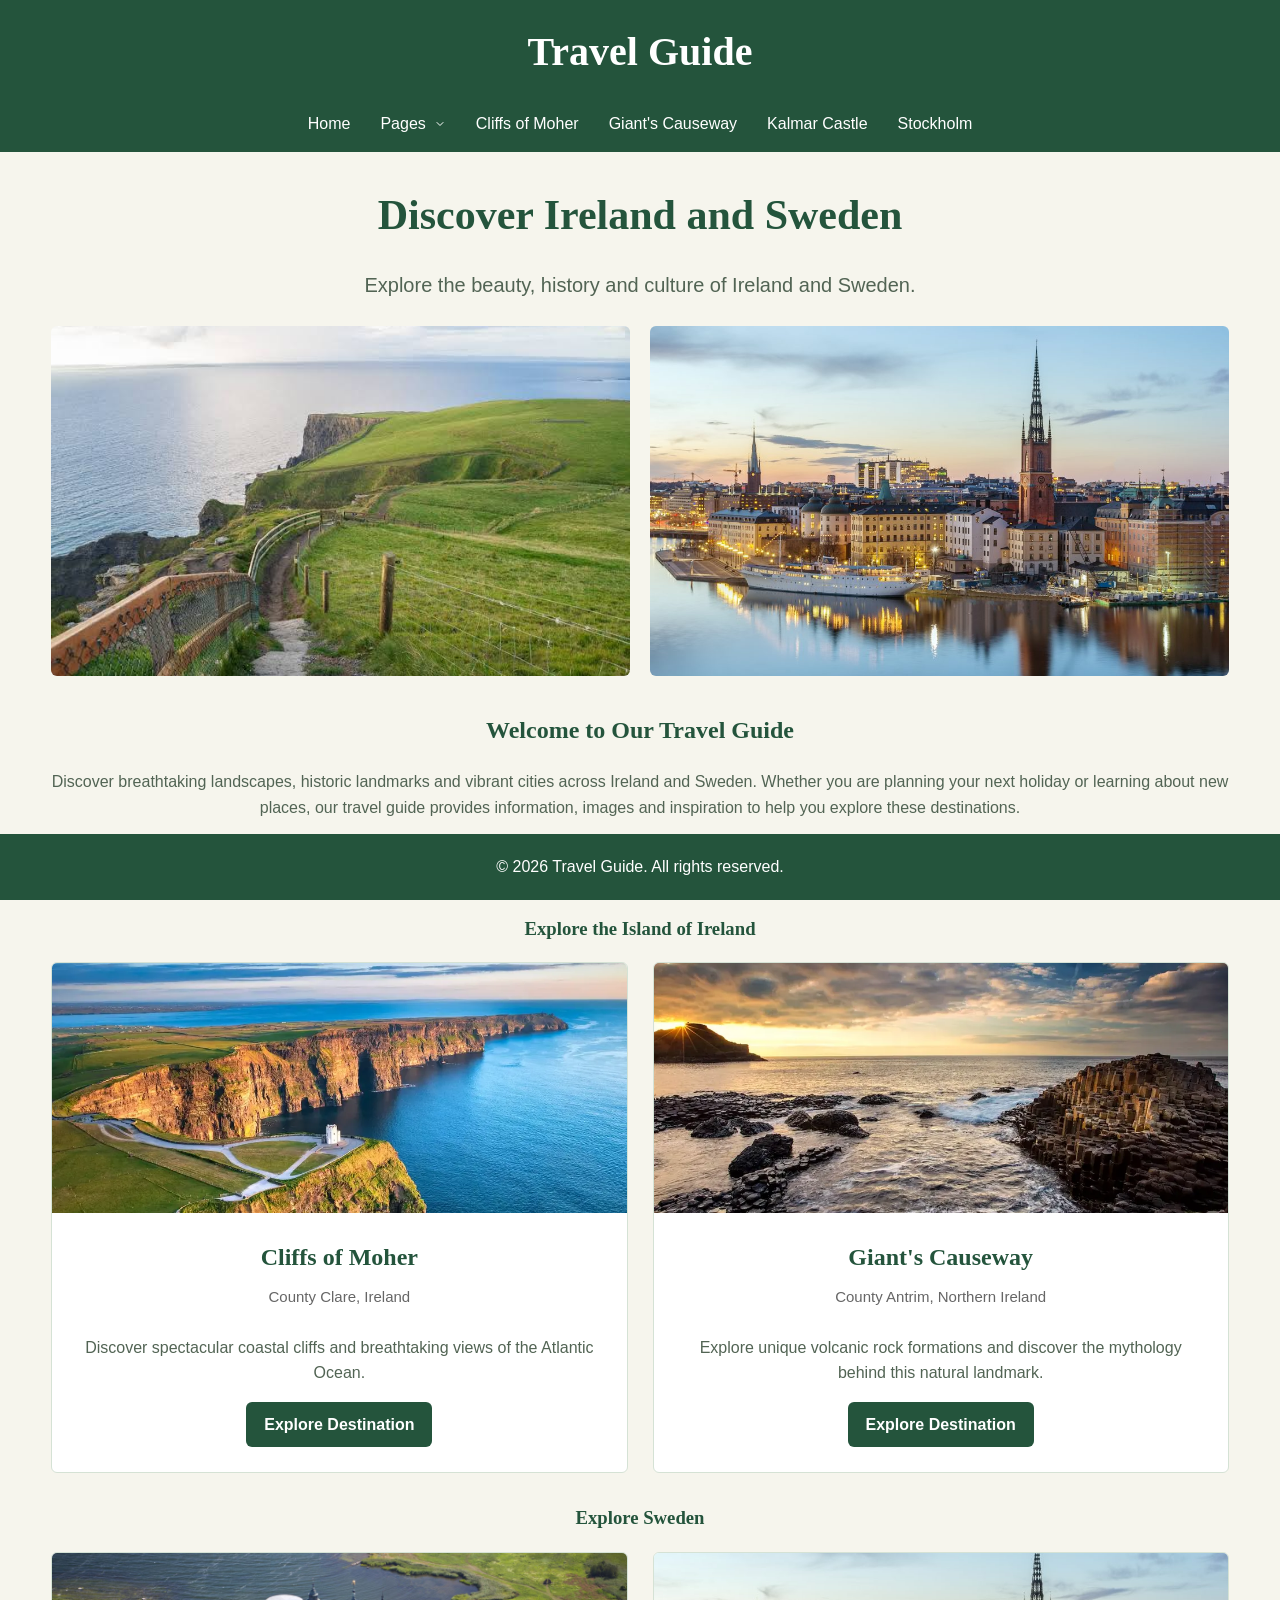
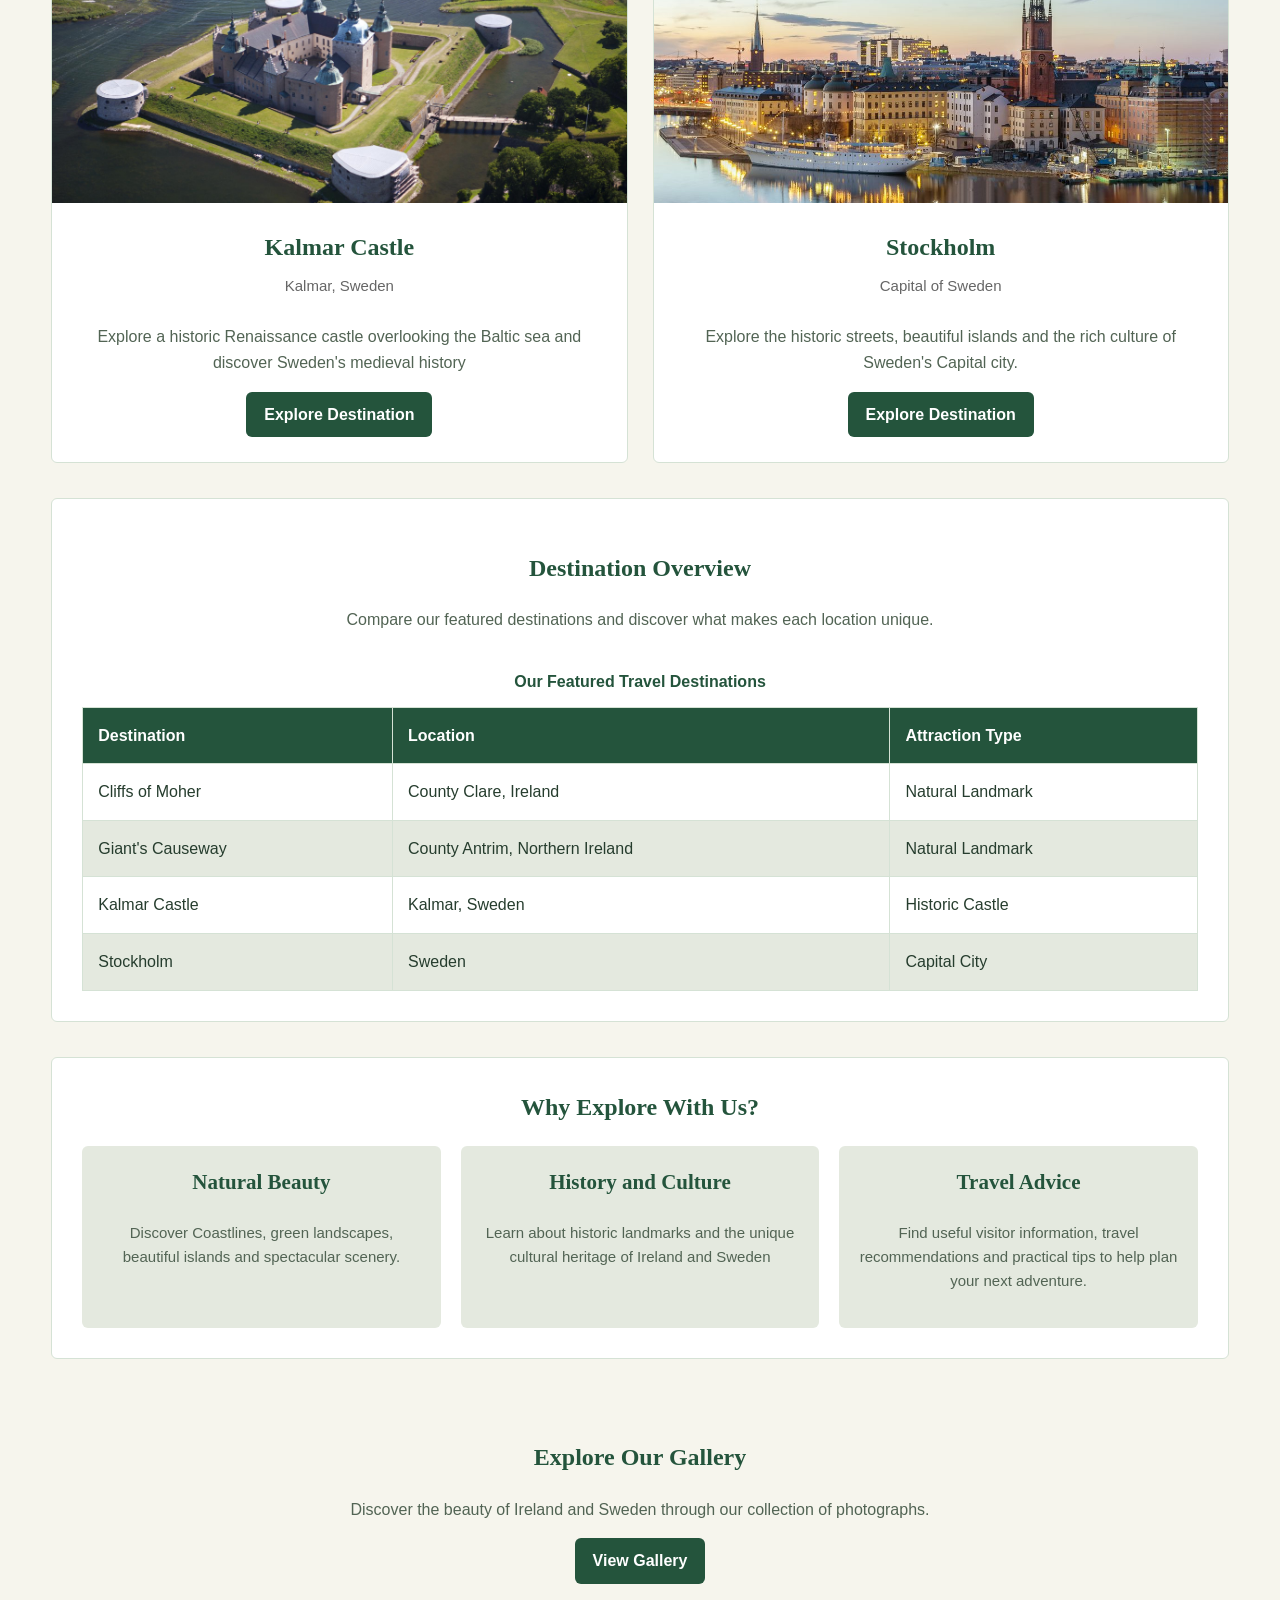
<file: index.html>
<!DOCTYPE html>
<html lang="en">

<head>
    <meta charset="UTF-8">
    <meta name="viewport" content="width=device-width, initial-scale=1.0">
    <title>Home | Travel Guide</title>
    <link rel="stylesheet" href="css/style.css">
    <script src="main.js"></script>
    <link rel="icon" type="image/webp" href="images/cliffsOfMoher.webp">
</head>

<body>
    <div id="header"></div>
    <script>loadHeader();</script>

    <main class="home-page">

        <!-- Heading and image -->
         <section class="home-hero">
            <h1>Discover Ireland and Sweden</h1>
            <p>
                Explore the beauty, history and culture 
                of Ireland and Sweden.
            </p>
            <div class="hero-images">
                <img
                    src="images/ireland.jpeg"
                    alt="Scenic Irish Landscape"
                >
                <img
                    src="images/stockholm.jpeg"
                    alt="Beautiful cityscape of Stockholm in Sweden"
                >
            </div>
         </section>

         <!-- Welcome Section -->
          <section class="home-welcome">
            <h2>Welcome to Our Travel Guide</h2>
            <p>
                Discover breathtaking landscapes, historic landmarks
                and vibrant cities across Ireland and Sweden.
                Whether you are planning your next holiday or
                learning about new places, our travel guide
                provides information, images and inspiration
                to help you explore these destinations.
            </p>
          </section>

          <!-- Featured destinations -->
           <section class="home-destinations">
            <h2>Explore Our Destinations</h2>

            <!-- Irish Destinations -->
             <h3 class="country-heading">Explore the Island of Ireland</h3>
             <div class="destination-grid">
                <!-- Destination 1 -->
                 
                <article class="destination-card">
                <img
                src="images/cliffsOfMoher.webp"
                alt="Cliffs of Moher"
                >
                <div class="destination-card-content">
                    <h3>Cliffs of Moher</h3>
                    <p class="destination-location">
                         County Clare, Ireland
                    </p>
                    <p>
                        Discover spectacular coastal cliffs
                        and breathtaking views of the 
                        Atlantic Ocean.                        
                    </p>
                    <a href="destination1.html" class="home-button">
                        Explore Destination
                    </a>
                </div>
            </article>

            <!-- Destination 2 -->
             <article class="destination-card">
                <img
                src="images/giantsCauseway.webp"
                alt="Giants Causeway"
                >
                <div class="destination-card-content">
                    <h3>Giant's Causeway</h3>
                    <p class="destination-location">
                        County Antrim, Northern Ireland
                    </p>
                    <p>
                        Explore unique volcanic rock formations
                        and discover the mythology behind this
                        natural landmark.                        
                    </p>
                    <a href="destination2.html" class="home-button">
                        Explore Destination
                    </a>
                </div>
            </article>
        </div>
        
            <!-- Swedish destinations -->
             <h3 class="country-heading">Explore Sweden</h3>
             <div class="destination-grid">
                <!-- Destination 3 -->
                 <article class="destination-card">
                    <img
                    src="images/kalmar.jpg"
                    alt="Kalmar Castle in Sweden"
                    >
                    <div class="destination-card-content">
                        <h3>Kalmar Castle</h3>
                        <p class="destination-location">
                            Kalmar, Sweden
                        </p>
                        <p>
                            Explore a historic Renaissance castle overlooking
                            the Baltic sea and discover Sweden's medieval history
                        </p>
                        <a href="destination3.html" class="home-button">
                            Explore Destination
                        </a>
                    </div>
                 </article>

                 <!-- Destination 4 -->
                  <article class="destination-card">
                    <img
                        src="images/stockholm.jpeg"
                        alt="Stockholm's Historic Buildings and waterfront"
                    >
                    <div class="destination-card-content">
                        <h3>Stockholm</h3>
                        <p class="destination-location">
                            Capital of Sweden
                        </p>
                        <p>
                            Explore the historic streets, beautiful
                            islands and the rich culture of Sweden's
                            Capital city.
                        </p>
                        <a href="destination4.html" class="home-button">
                            Explore Destination
                        </a>
                    </div>
                  </article>
             </div>
           </section>

           <!-- Destination Comparison Table -->
            <section class="home-comparison">
            <h2>Destination Overview</h2>
            <p>
                Compare our featured destinations and discover
                what makes each location unique.
            </p>
            <div class="table-container">
                <table class="destination-table">
                    <caption>Our Featured Travel Destinations</caption>
                    <thead>
                        <tr>
                            <th scope="col">Destination</th>
                            <th scope="col">Location</th>
                            <th scope="col">Attraction Type</th>
                        </tr>
                    </thead>
                    <tbody>
                        <tr>
                            <td>Cliffs of Moher</td>
                            <td>County Clare, Ireland</td>
                            <td>Natural Landmark</td>
                        </tr>
                        <tr>
                            <td>Giant's Causeway</td>
                            <td>County Antrim, Northern Ireland</td>
                            <td>Natural Landmark</td>
                        </tr>
                        <tr>
                            <td>Kalmar Castle</td>
                            <td>Kalmar, Sweden</td>
                            <td>Historic Castle</td>
                        </tr>
                        <tr>
                            <td>Stockholm</td>
                            <td>Sweden</td>
                            <td>Capital City</td>
                        </tr>
                    </tbody>
                </table>
            </div>
        </section>

           <!-- Why explore with us -->
            <section class="home-why">
                <h2>Why Explore With Us?</h2>
                <div class="home-features">
                    <article class="home-feature">
                        <h3>Natural Beauty</h3>
                        <p>
                            Discover Coastlines, green landscapes,
                            beautiful islands and spectacular scenery.
                        </p>
                    </article>
                    <article class="home-feature">
                        <h3>History and Culture</h3>
                        <p>
                            Learn about historic landmarks and 
                            the unique cultural heritage of
                            Ireland and Sweden
                        </p>
                    </article>
                    <article class="home-feature">
                        <h3>Travel Advice</h3>
                        <p>
                            Find useful visitor information,
                            travel recommendations and practical
                            tips to help plan your next adventure.
                        </p>
                    </article>
                </div>
            </section>

            <!-- Gallery section -->
             <section class="home-gallery">
                <h2>Explore Our Gallery</h2>
                <p>
                    Discover the beauty of Ireland and Sweden
                    through our collection of photographs.
                </p>
                <a href="gallery.html" class="home-button">
                    View Gallery
                </a>
             </section>
    </main>
    

    <div id="footer"></div>
    <script>loadFooter();</script>
</body>
</html>
</file>
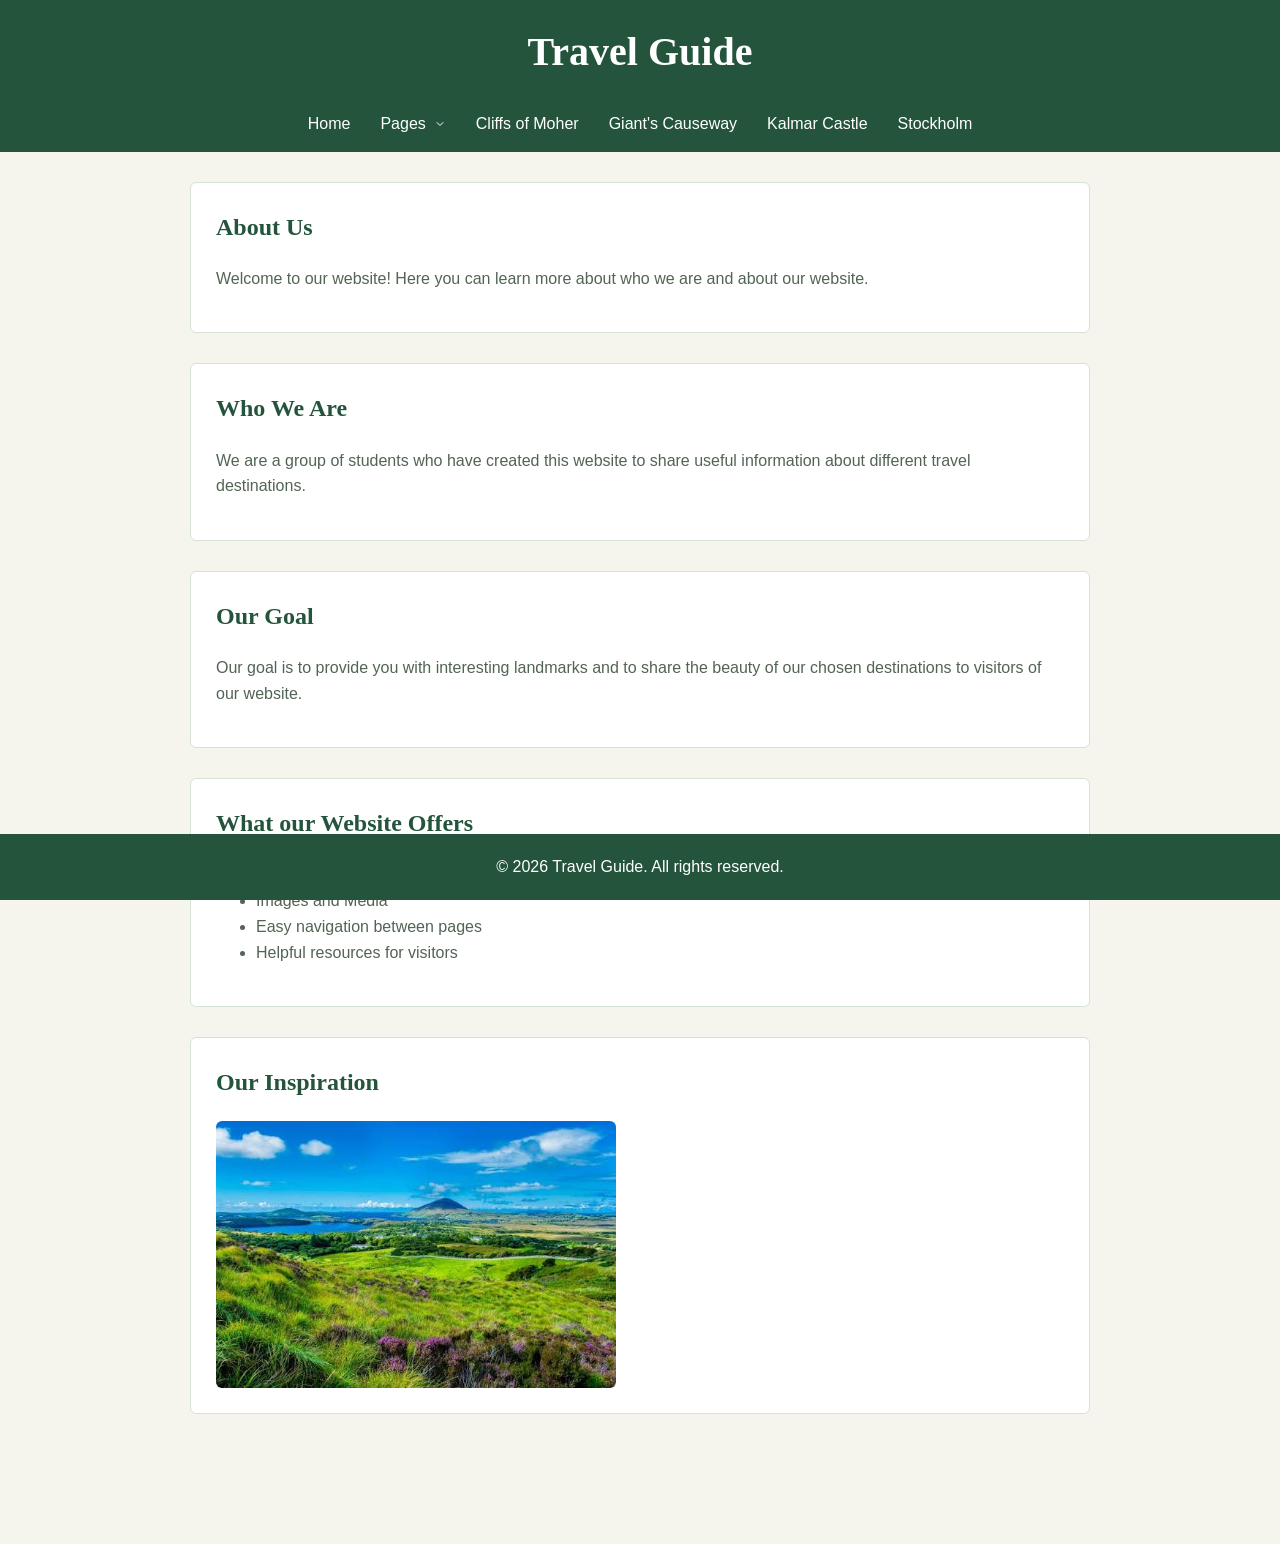
<file: about.html>
<!DOCTYPE html>
<html lang="en">

<head>
    <meta charset="UTF-8">
    <meta name="viewport" content="width=device-width, initial-scale=1.0">
    <title>About us</title>
    <link rel="stylesheet" href="css/style.css">
    <script src="main.js"></script>
</head>
<body>
    <div id="header"></div>
    <script>loadHeader();</script>

    <!-- Main Content -->
    <main>
        <!-- About us -->
        <section class="about-section">
            <h2>About Us</h2>

            <p>
                Welcome to our website! Here you can learn
                more about who we are and about our website.
            </p>
        </section>

        <!-- Who We Are -->
        <section class="about-section">
            <h2>Who We Are</h2>

            <p>
                We are a group of students who have created
                this website to share useful information 
                about different travel destinations.
            </p>
        </section>

        <!-- Our Goal -->
        <section class="about-section">
        <h2>Our Goal</h2>

            <p>
                Our goal is to provide you with interesting landmarks
                and to share the beauty of our chosen destinations to
                visitors of our website.
            </p>
        </section>
        <!-- Website Features -->
        <section class="about-section">
            <h2>What our Website Offers</h2>

            <ul>
                <li>Useful information about Irish and Swedish landmarks</li>
                <li>Images and Media</li>
                <li>Easy navigation between pages</li>
                <li>Helpful resources for visitors</li>
            </ul>
        </section>
        <!-- About Page Image -->
        <section class="about-section">
            <h2>Our Inspiration</h2>

            <img src="images/about.jpg"
                alt="Irish landscape"
                width="400">
        </section>
    </main>
    <div id="footer"></div>
    <script>loadFooter();</script>
</body>
</html>
</file>
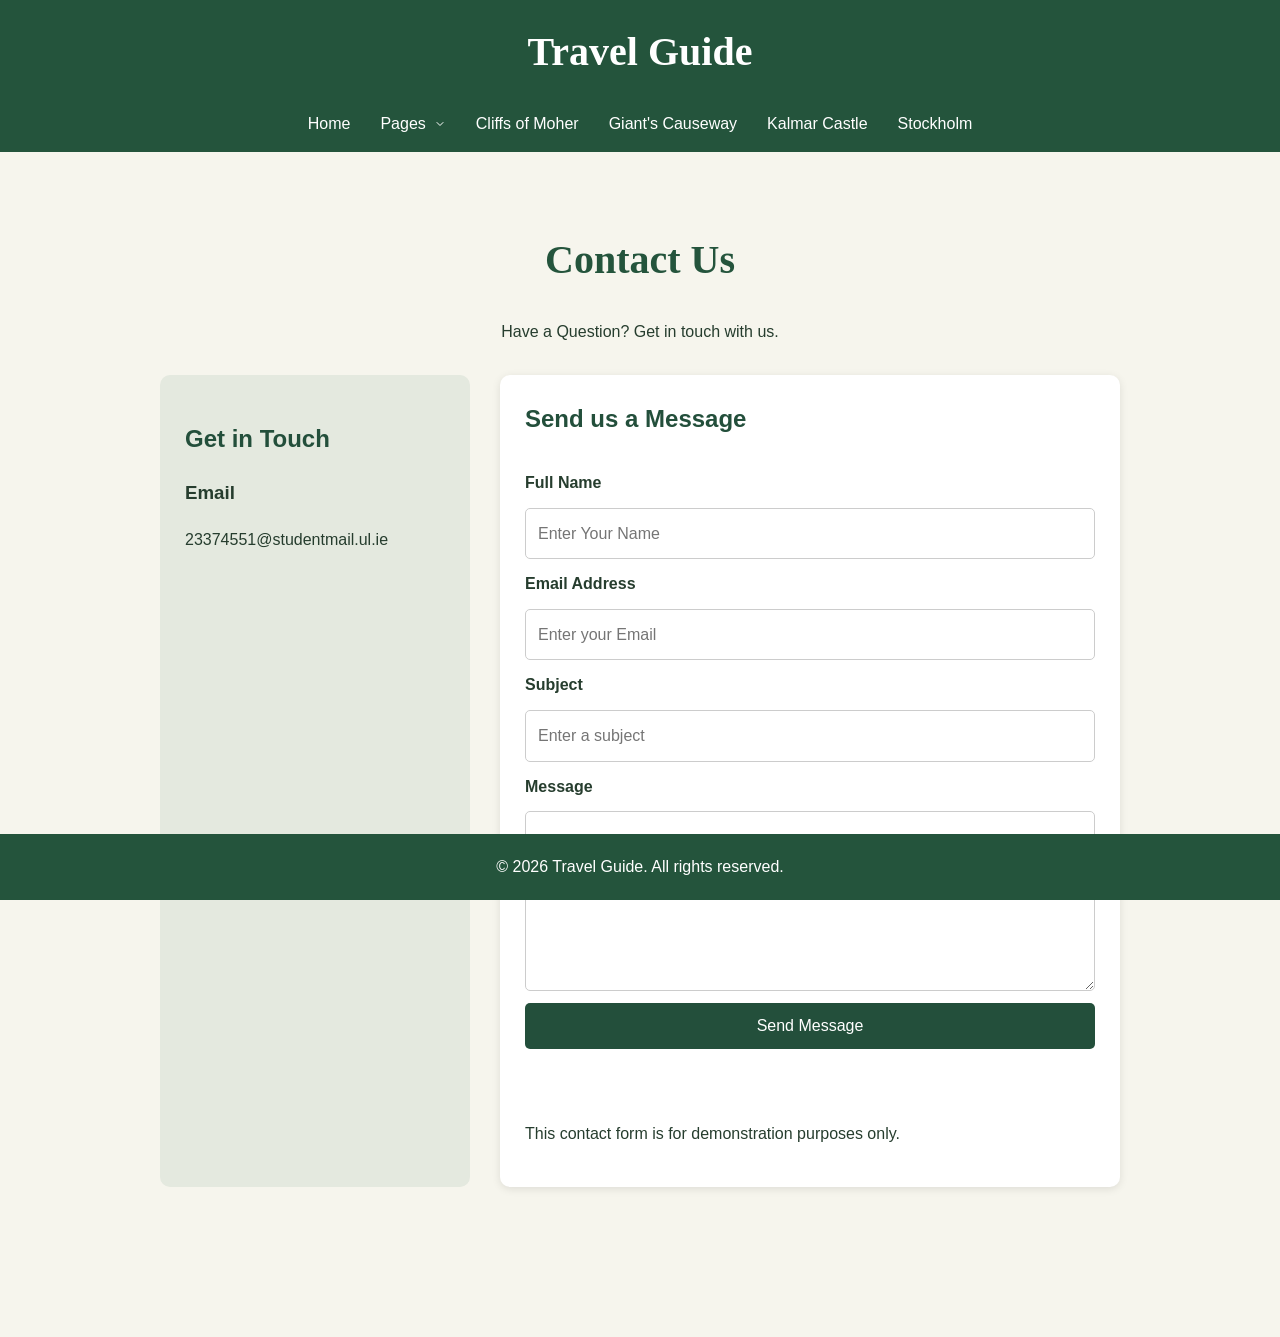
<file: contact.html>
<!DOCTYPE html>
<html lang="en">

<head>
    <meta charset="UTF-8">
    <meta name="viewport" content="width=device-width, initial-scale=1.0">
    <title>Contact</title>
    <link rel="stylesheet" href="css/style.css">
    <script src="main.js"></script>
    <script src="contact.js" defer></script>
</head>

<body>
    <div id="header"></div>
    <script>loadHeader();</script>

    <main class="contact-page">

        <h1>Contact Us</h1>
        <p>Have a Question? Get in touch with us.</p>

        <div class="contact-container">
            <section class="contact-info">
                <h2>Get in Touch</h2>

                <h3>Email</h3>
                <p>23374551@studentmail.ul.ie</p>
            </section>

            <form class="contact-form" id="contact-form">
                <h2>Send us a Message</h2>

                <label for="name">Full Name</label>
                <input type="text" id="name" name="name"
                       placeholder="Enter Your Name" required>

                <label for="email">Email Address</label>
                <input type="email" id="email" name="email"
                       placeholder="Enter your Email" required>
                
                <label for="subject">Subject</label>
                <input type="text" id="subject" name="subject"
                       placeholder="Enter a subject" required>
                
                <label for="message">Message</label>
                <textarea id="message" name="message"
                          rows="6"
                          placeholder="Enter your Message" required>
                </textarea>

                <button type="submit">Send Message</button>
                <p id="form-message" role="status"></p>
                <p>
                    This contact form is for demonstration purposes only.
                </p>
            </form>
        </div>
    </main>
    
    <div id="footer"></div>
    <script>loadFooter();</script>
</body>
</html>
</file>
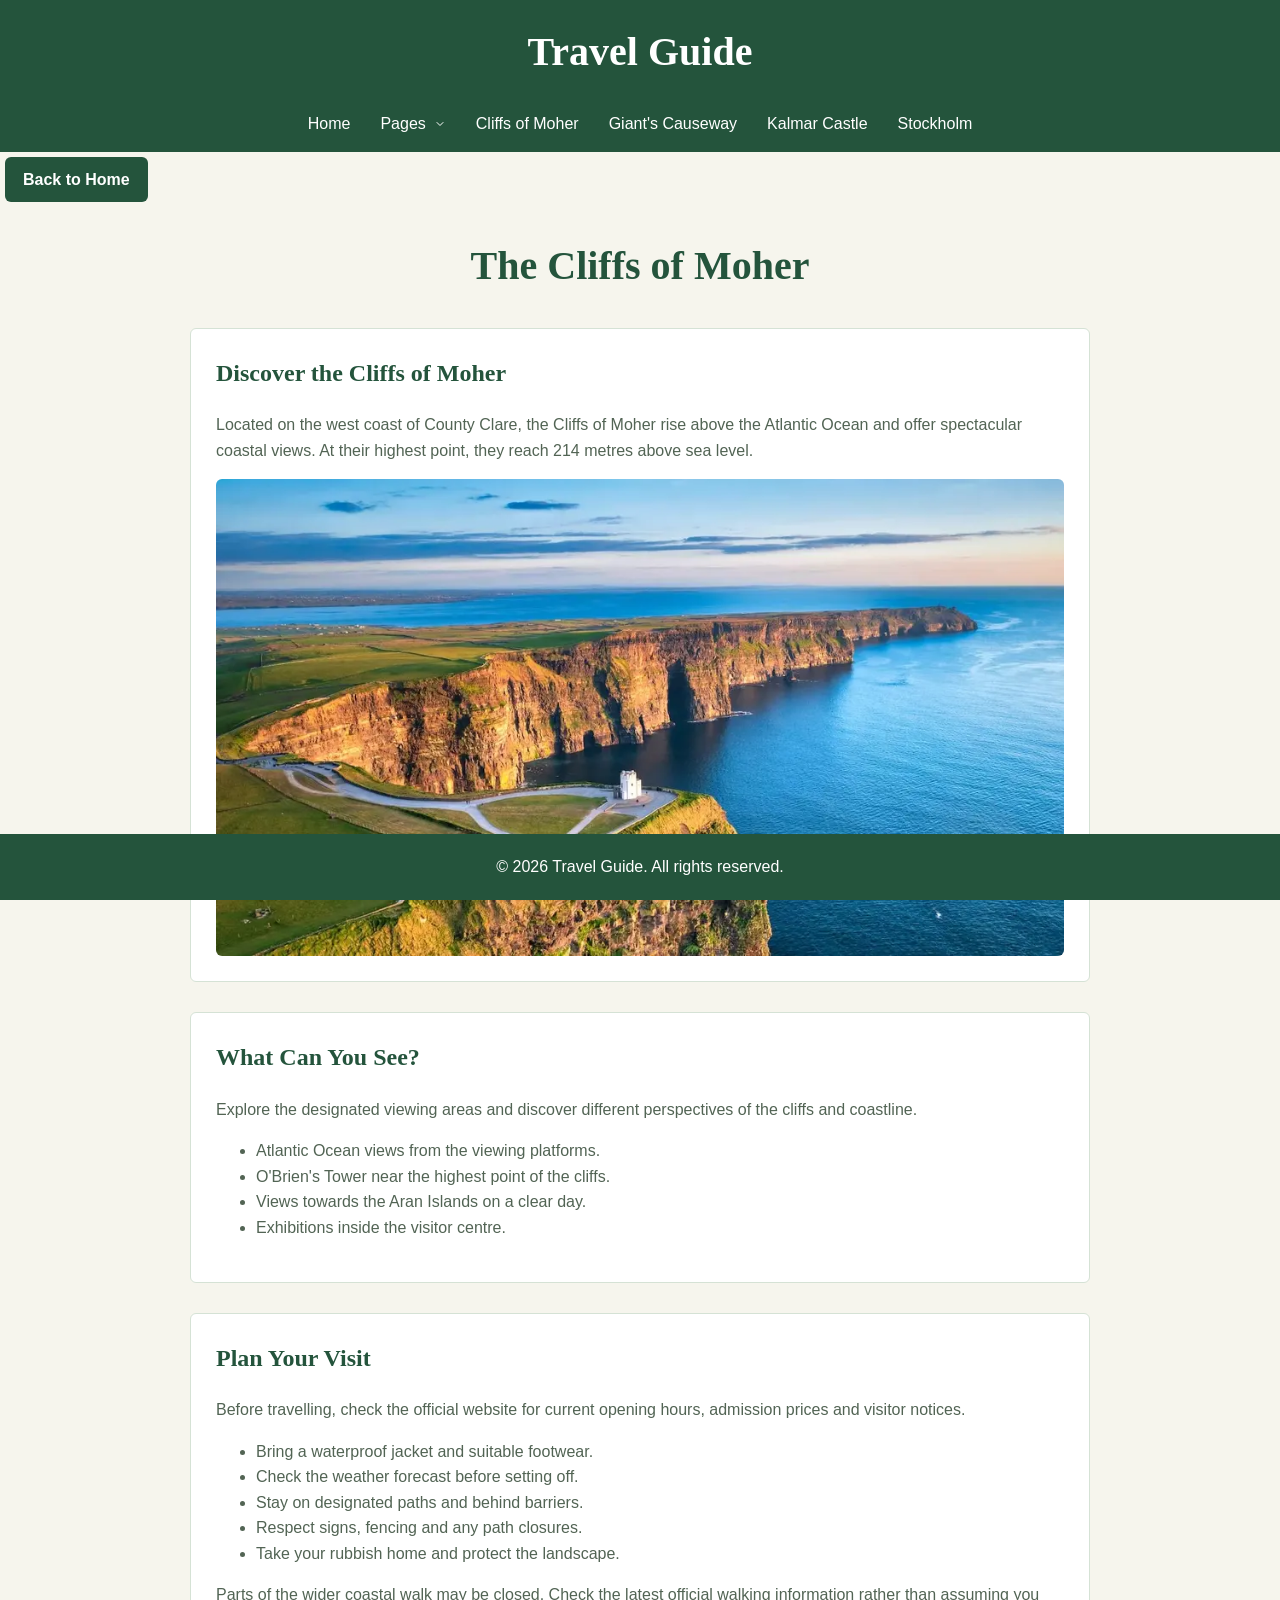
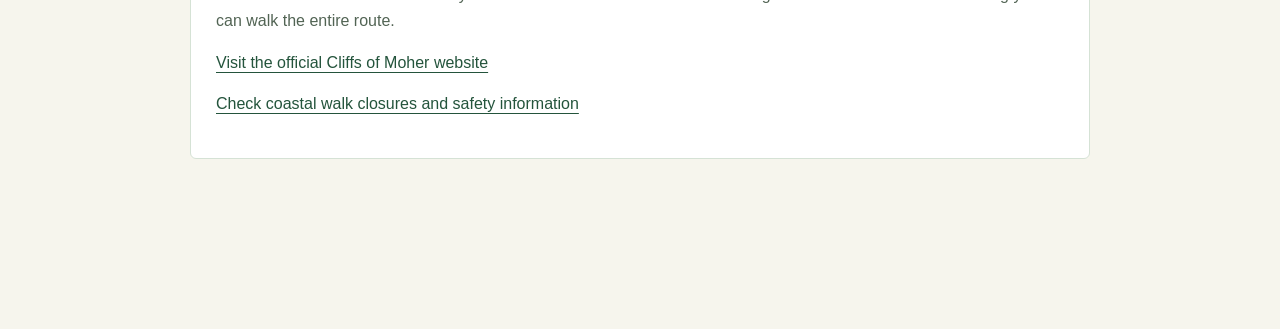
<file: destination1.html>
<!DOCTYPE html>
<html lang="en">

<head>
    <meta charset="UTF-8">
    <meta name="viewport" content="width=device-width, initial-scale=1.0">
    <title>The Cliffs of Moher</title>
    <link rel="stylesheet" href="css/style.css">
    <script src="main.js"></script>
</head>

<body>
    <div id="header"></div>
    <script>loadHeader();</script>

    <!-- Return to the homepage -->
            <a href="index.html" class="back-button">
                Back to Home</a>

    <h1>The Cliffs of Moher</h1>

    <main class="destination-page">
        <!-- Introduction -->
        <section class="about-section">
            <h2>Discover the Cliffs of Moher</h2>

            <p>
                Located on the west coast of County Clare, the Cliffs
                of Moher rise above the Atlantic Ocean and offer
                spectacular coastal views. At their highest point,
                they reach 214 metres above sea level.
            </p>

            <img
                src="images/cliffsOfMoher.webp"
                alt="Green-topped cliffs rising above the Atlantic Ocean at the Cliffs of Moher"
            >
        </section>

        <!-- Things to see -->
        <section class="about-section">
            <h2>What Can You See?</h2>

            <p>
                Explore the designated viewing areas and discover
                different perspectives of the cliffs and coastline.
            </p>

            <ul>
                <li>
                    Atlantic Ocean views from the viewing platforms.
                </li>
                <li>
                    O'Brien's Tower near the highest point of the cliffs.
                </li>
                <li>
                    Views towards the Aran Islands on a clear day.
                </li>
                <li>
                    Exhibitions inside the visitor centre.
                </li>
            </ul>
        </section>

        <!-- Useful information -->
        <section class="about-section">
            <h2>Plan Your Visit</h2>

            <p>
                Before travelling, check the official website for
                current opening hours, admission prices and visitor notices.
            </p>

            <ul>
                <li>Bring a waterproof jacket and suitable footwear.</li>
                <li>Check the weather forecast before setting off.</li>
                <li>Stay on designated paths and behind barriers.</li>
                <li>Respect signs, fencing and any path closures.</li>
                <li>Take your rubbish home and protect the landscape.</li>
            </ul>

            <p>
                Parts of the wider coastal walk may be closed.
                Check the latest official walking information rather
                than assuming you can walk the entire route.
            </p>

            <p>
                <a href="https://www.cliffsofmoher.ie/">
                    Visit the official Cliffs of Moher website
                </a>
            </p>

            <p>
                <a href="https://www.cliffsofmoher.ie/en/your-visit/beyond-the-cliffs-places-to-see/cliffs-of-moher-coastal-walk/">
                    Check coastal walk closures and safety information
                </a>
            </p>
        </section>

        
    </main>

    <div id="footer"></div>
    <script>loadFooter();</script>
</body>
</html>
</file>
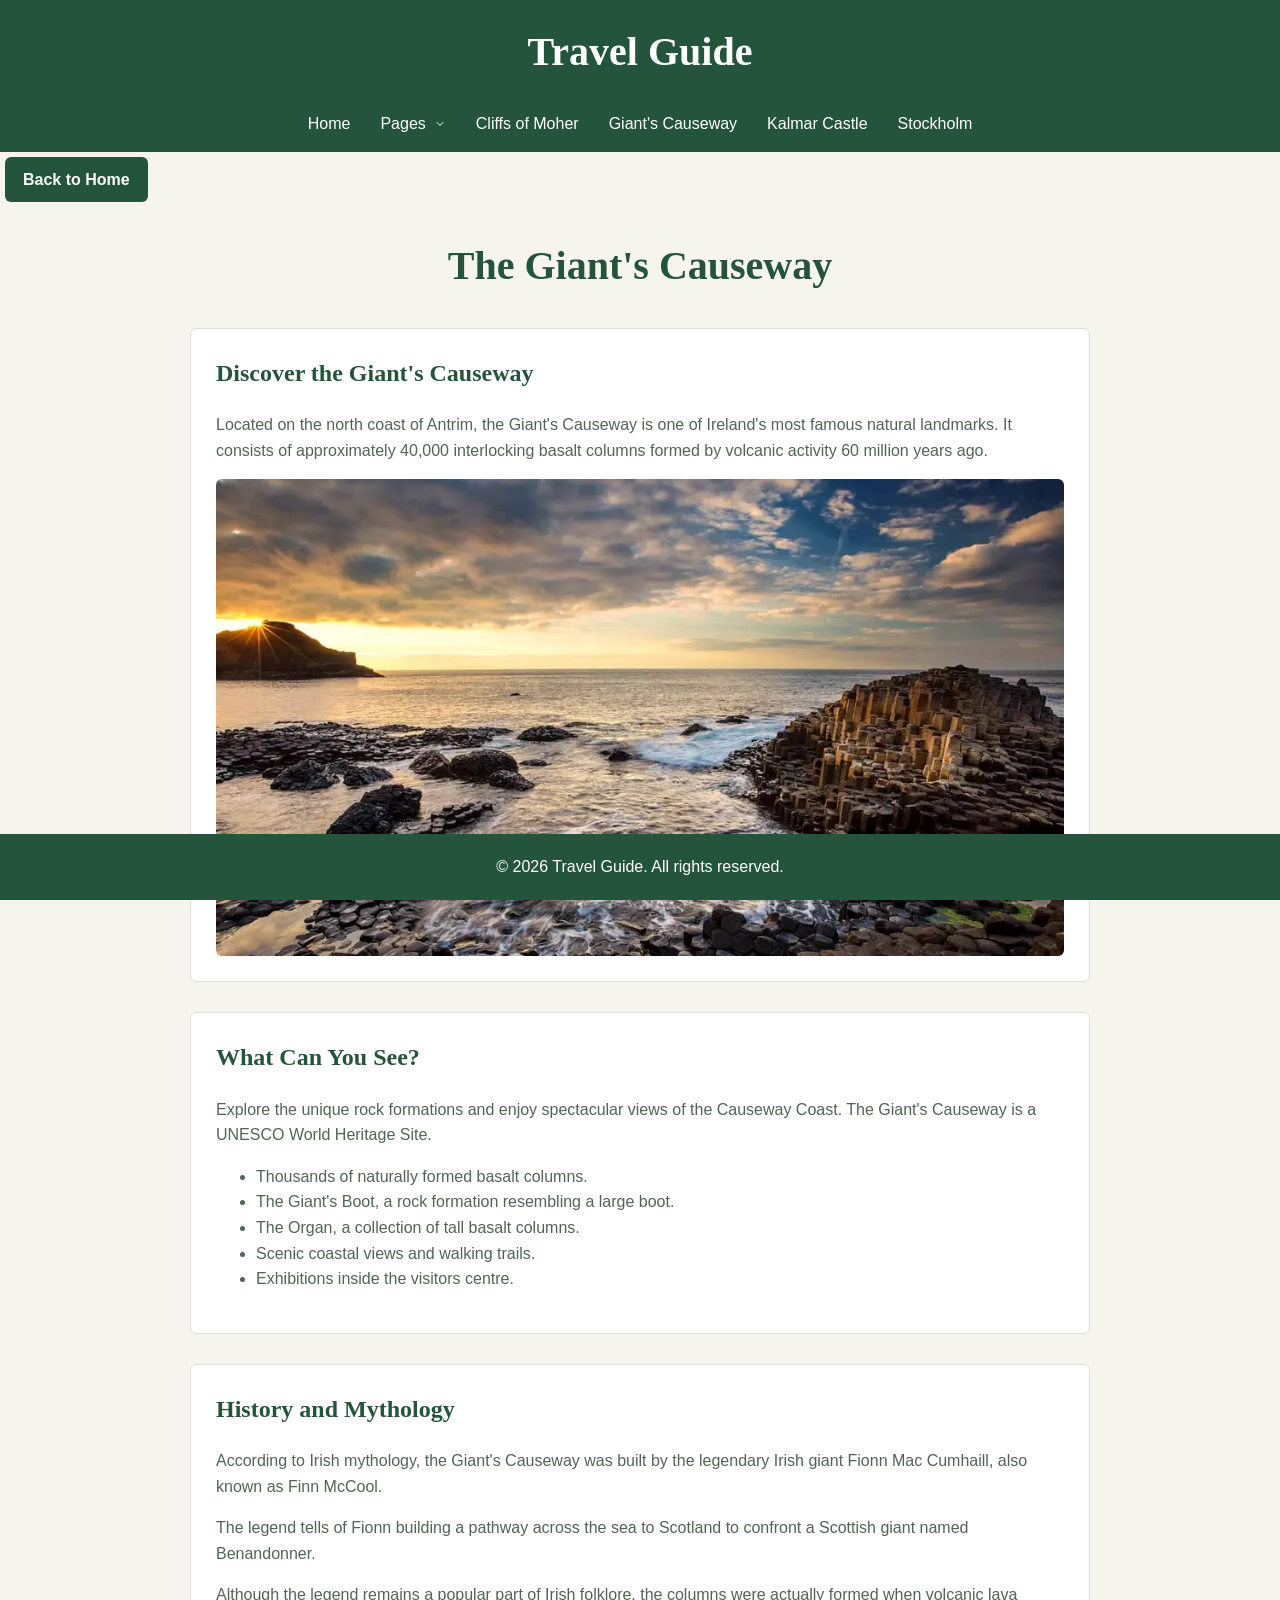
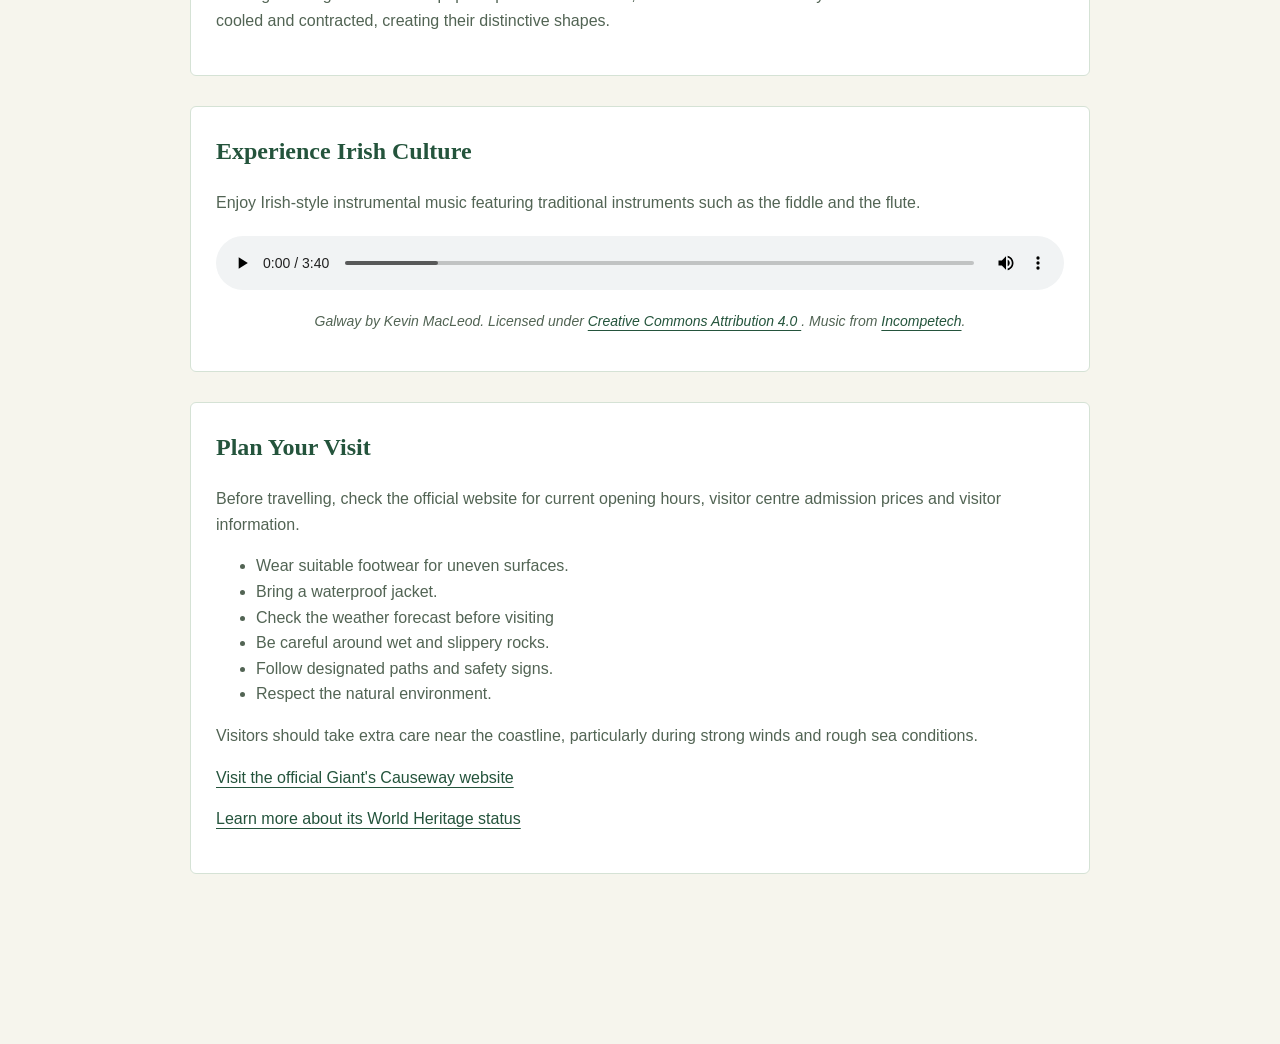
<file: destination2.html>
<!DOCTYPE html>
<html lang="en">

<head>
    <meta charset="UTF-8">
    <meta name="viewport" content="width=device-width, initial-scale=1.0">
    <title>The Giant's Causeway</title>
    <link rel="stylesheet" href="css/style.css">
    <script src="main.js"></script>
</head>

<body>
    <div id="header"></div>
    <script>loadHeader();</script>

    <!-- Return to Homepage -->
    <a href="index.html" class="back-button">
        Back to Home
    </a>

    <h1>The Giant's Causeway</h1>

    <main class="destination-page">
        <section class="about-section">
            <h2>Discover the Giant's Causeway</h2>
            <p>
                Located on the north coast of Antrim, the 
                Giant's Causeway is one of Ireland's most 
                famous natural landmarks. It consists of 
                approximately 40,000 interlocking basalt columns 
                formed by volcanic activity 60 million years ago.
            </p>

            <img 
            src="images/giantsCauseway.webp"
            alt="Giant's Causeway basalt columns"
            >
        </section>

        <section class="about-section">
            <h2>What Can You See?</h2>
            <p>
                Explore the unique rock formations and enjoy
                spectacular views of the Causeway Coast.
                The Giant's Causeway is a UNESCO World Heritage Site.
            </p>
            <ul>
                <li>
                    Thousands of naturally formed basalt columns.
                </li>
                <li>
                    The Giant's Boot, a rock formation resembling 
                    a large boot.
                </li>
                <li>
                    The Organ, a collection of tall basalt columns.
                </li>
                <li>
                    Scenic coastal views and walking trails.
                </li>
                <li>
                    Exhibitions inside the visitors centre.
                </li>
            </ul>
        </section>

        <!-- History and mythology -->
         <section class="about-section">
            <h2>History and Mythology</h2>
            <p>
                According to Irish mythology, the Giant's
                Causeway was built by the legendary Irish
                giant Fionn Mac Cumhaill, also known as
                Finn McCool.
            </p>
            <p>
                The legend tells of Fionn building a pathway
                across the sea to Scotland to confront a 
                Scottish giant named Benandonner.
            </p>
            <p>
                Although the legend remains a popular part
                of Irish folklore, the columns were actually
                formed when volcanic lava cooled and contracted,
                creating their distinctive shapes.
            </p>
         </section>

         <!-- Irish Music Audio Section -->
          <section class="about-section">
            <h2>Experience Irish Culture</h2>
            <p>
                Enjoy Irish-style instrumental music featuring
                traditional instruments such as the fiddle and the flute.
            </p>
            <audio controls preload="metadata">
                <source src="media/irishMusic.mp3"
                type="audio/mpeg">
            </audio>
            <p class="media-description">
                Galway by Kevin MacLeod.
                Licensed under
                <a href="https://creativecommons.org/licenses/by/4.0/">
                    Creative Commons Attribution 4.0
                </a>.
                Music from
                <a href="https://incompetech.com/">Incompetech</a>.
            </p>
          </section>

         <!-- Useful information -->
          <section class="about-section">
            <h2>Plan Your Visit</h2>
            <p>
                Before travelling, check the official website
                for current opening hours, visitor centre 
                admission prices and visitor information.
            </p>
            <ul>
                <li>Wear suitable footwear for uneven surfaces.</li>
                <li>Bring a waterproof jacket.</li>
                <li>Check the weather forecast before visiting</li>
                <li>Be careful around wet and slippery rocks.</li>
                <li>Follow designated paths and safety signs.</li>
                <li>Respect the natural environment.</li>
            </ul>

            <p>
                Visitors should take extra care near the
                coastline, particularly during strong winds
                and rough sea conditions.
            </p>
            <p>
                <a href="https://www.nationaltrust.org.uk/visit/northern-ireland/giants-causeway">
                    Visit the official Giant's Causeway website
                </a>
            </p>
            <p>
                <a href="https://whc.unesco.org/en/list/369/">
                    Learn more about its World Heritage status
                </a>
            </p>
          </section>
    </main>

    <div id="footer"></div>
    <script>loadFooter();</script>
</body>

</html>
</file>
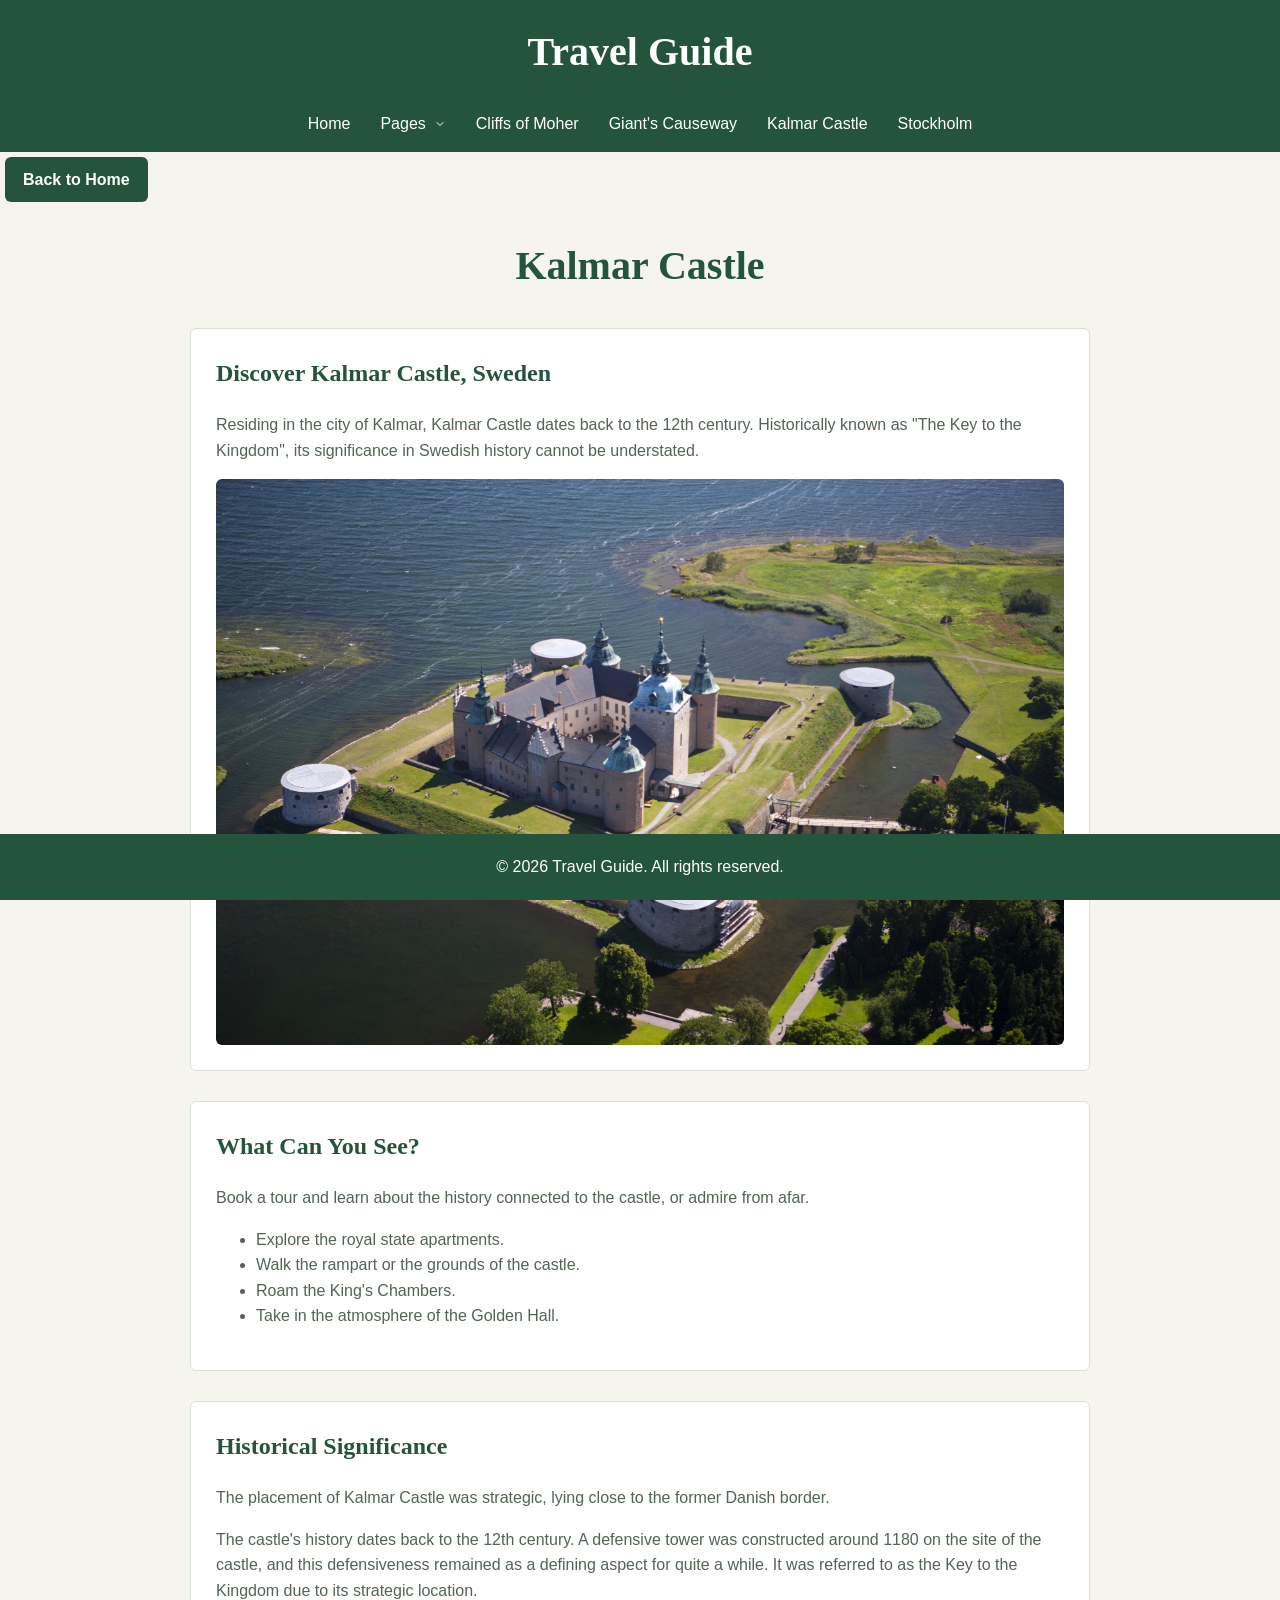
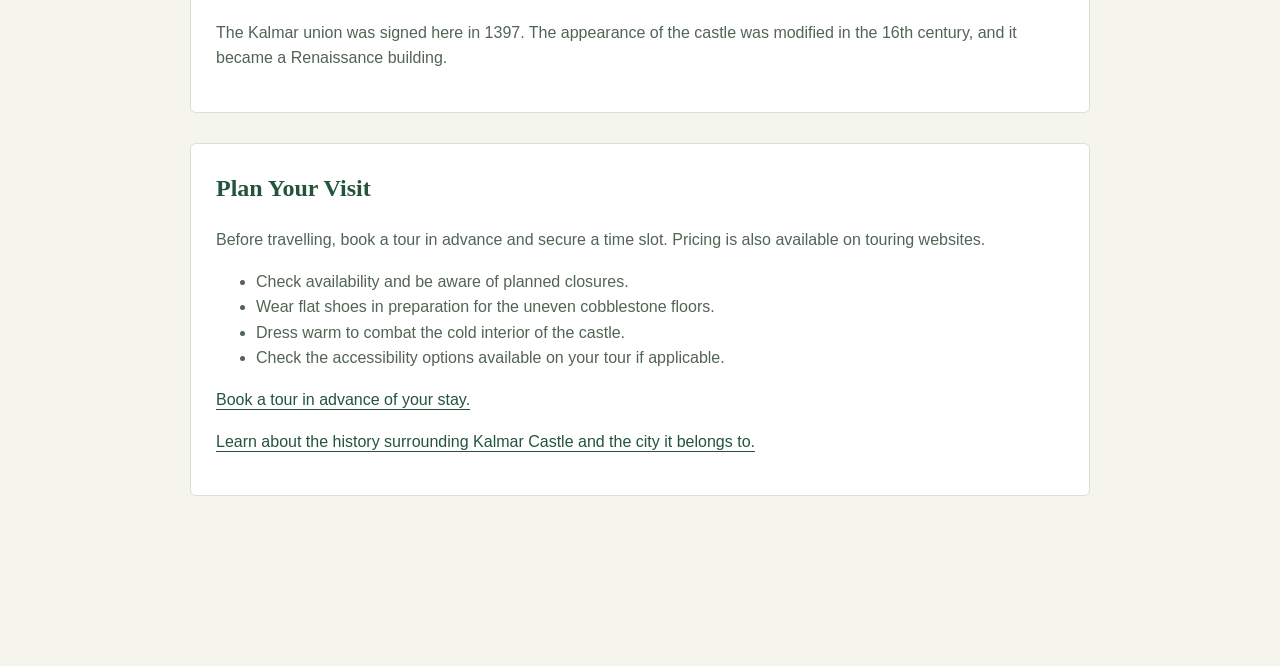
<file: destination3.html>
<!DOCTYPE html>
<html lang="en">

<head>
    <meta charset="UTF-8">
    <meta name="viewport" content="width=device-width, initial-scale=1.0">
    <title>Kalmar Castle</title>
    <link rel="stylesheet" href="css/style.css">
    <script src="main.js"></script>
</head>

<body>
    <div id="header"></div>
    <script>loadHeader();</script>
    <a href="index.html" class="back-button">
        Back to Home
    </a>

    <h1>Kalmar Castle</h1>

    <main class="destination-page">
        <!-- Introduction -->
        <section class="about-section">
            <h2>Discover Kalmar Castle, Sweden</h2>

            <p>
                Residing in the city of Kalmar,
                Kalmar Castle dates back to the 12th century.
                Historically known as "The Key to the Kingdom",
                its significance in Swedish history cannot be understated.
            </p>

            <img
                src="images/kalmar.jpg"
                alt="Aerial view of Kalmar Castle"
            >
        </section>

        <!-- Things to see -->
        <section class="about-section">
            <h2>What Can You See?</h2>

            <p>
               Book a tour and learn about the history connected to the castle, or admire from afar.
            </p>

            <ul>
                <li>
                    Explore the royal state apartments.
                </li>
                <li>
                    Walk the rampart or the grounds of the castle.
                </li>
                <li>
                    Roam the King's Chambers.
                </li>
                <li>
                    Take in the atmosphere of the Golden Hall.
                </li>
            </ul>
        </section>

        <!-- Historical Significance -->
         <section class="about-section">
            <h2>Historical Significance</h2>
            <p>
                The placement of Kalmar Castle was strategic, lying close to the former Danish border.
            </p>
            <p>
                The castle's history dates back to the 12th century.
                A defensive tower was constructed around 1180 on the site of the castle,
                and this defensiveness remained as a defining aspect for quite a while.
                It was referred to as the Key to the Kingdom due to its strategic location. 
            </p>
            <p>
                The Kalmar union was signed here in 1397. The appearance of the castle was modified
                in the 16th century, and it became a Renaissance building.
            </p>
         </section>

        <!-- Useful information -->
        <section class="about-section">
            <h2>Plan Your Visit</h2>

            <p>
                Before travelling, book a tour in advance and secure a time slot. Pricing is also available on touring websites.
            </p>

            <ul>
                <li>Check availability and be aware of planned closures.</li>
                <li>Wear flat shoes in preparation for the uneven cobblestone floors.</li>
                <li>Dress warm to combat the cold interior of the castle.</li>
                <li>Check the accessibility options available on your tour if applicable.</li>
            </ul>

            <p>
                <a href="https://kalmarslott.se/en/book/book-a-tour/">
                    Book a tour in advance of your stay.
                </a>
            </p>

            <p>
                <a href="https://kalmar.com/en/kalmar/discover/culture-and-history/historical-buildings">
                    Learn about the history surrounding Kalmar Castle and the city it belongs to.
                </a>
            </p>
        </section>

        
    </main>

    <div id="footer"></div>
    <script>loadFooter();</script>
</body>
</file>
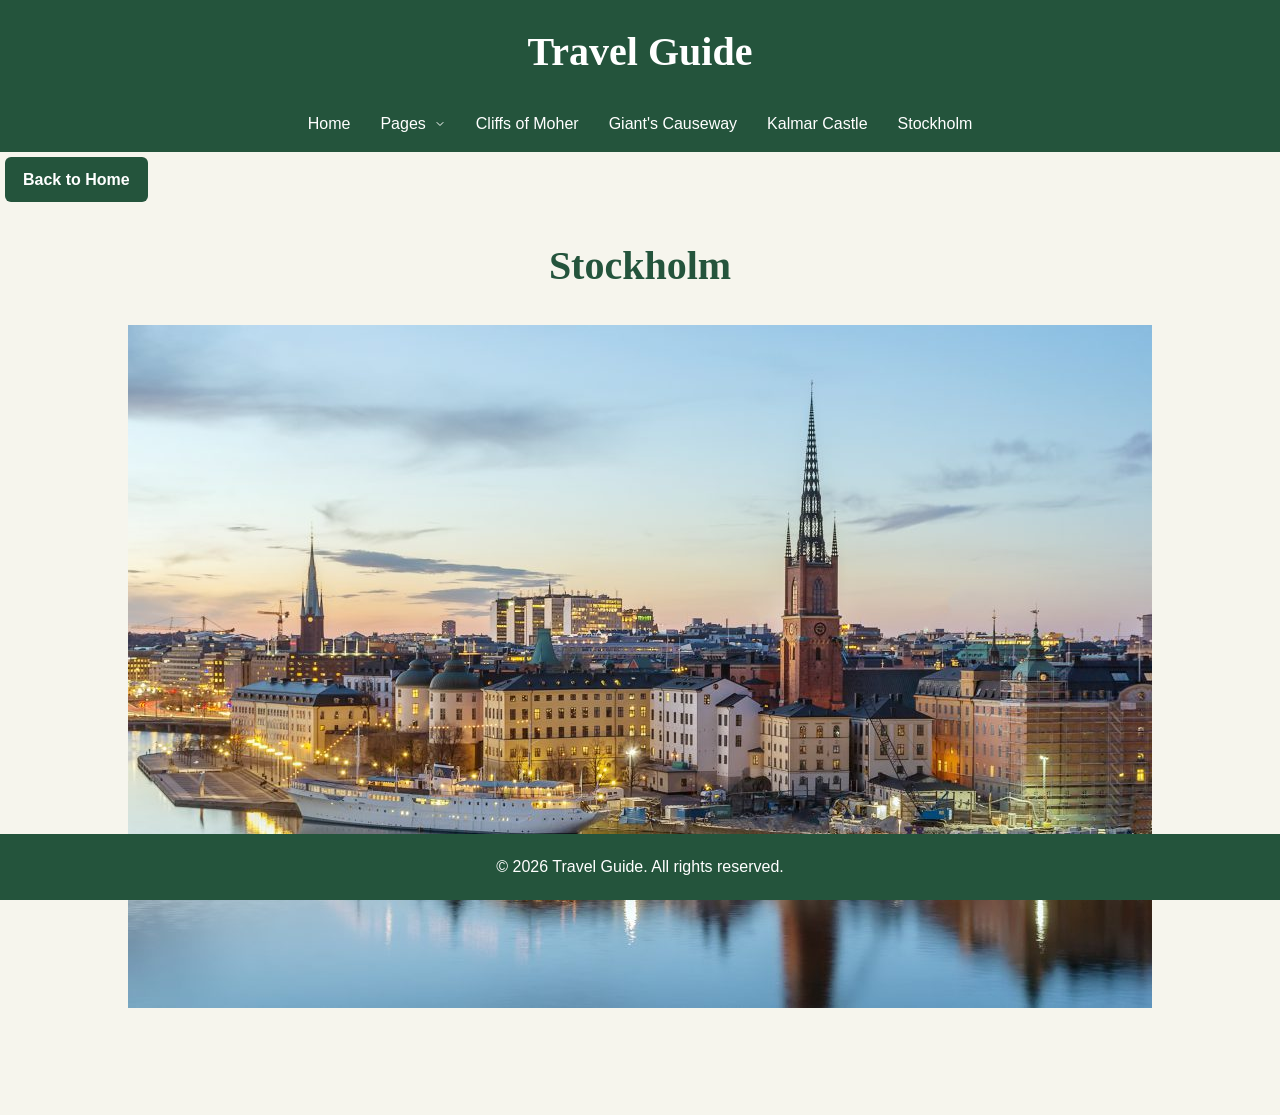
<file: destination4.html>
<!DOCTYPE html>
<html lang="en">

<head>
    <meta charset="UTF-8">
    <meta name="viewport" content="width=device-width, initial-scale=1.0">
    <title>Destination4</title>
    <link rel="stylesheet" href="css/stylestockholm.css">
    <script src="main.js"></script>
</head>

<body>
    <div id="header"></div>
    <script>loadHeader();</script>

    <a href="index.html" class="back-button">
        Back to Home
    </a>

    <h1 style="text-align: center;">Stockholm</h1>
  <div class="destination-container">

    <div class="stockholmimage">
      <img src="images\stockholm.jpeg" alt="Stockholm" />
    </div>

    <div id="footer"></div>
    <script>loadFooter();</script>
</body>
</file>
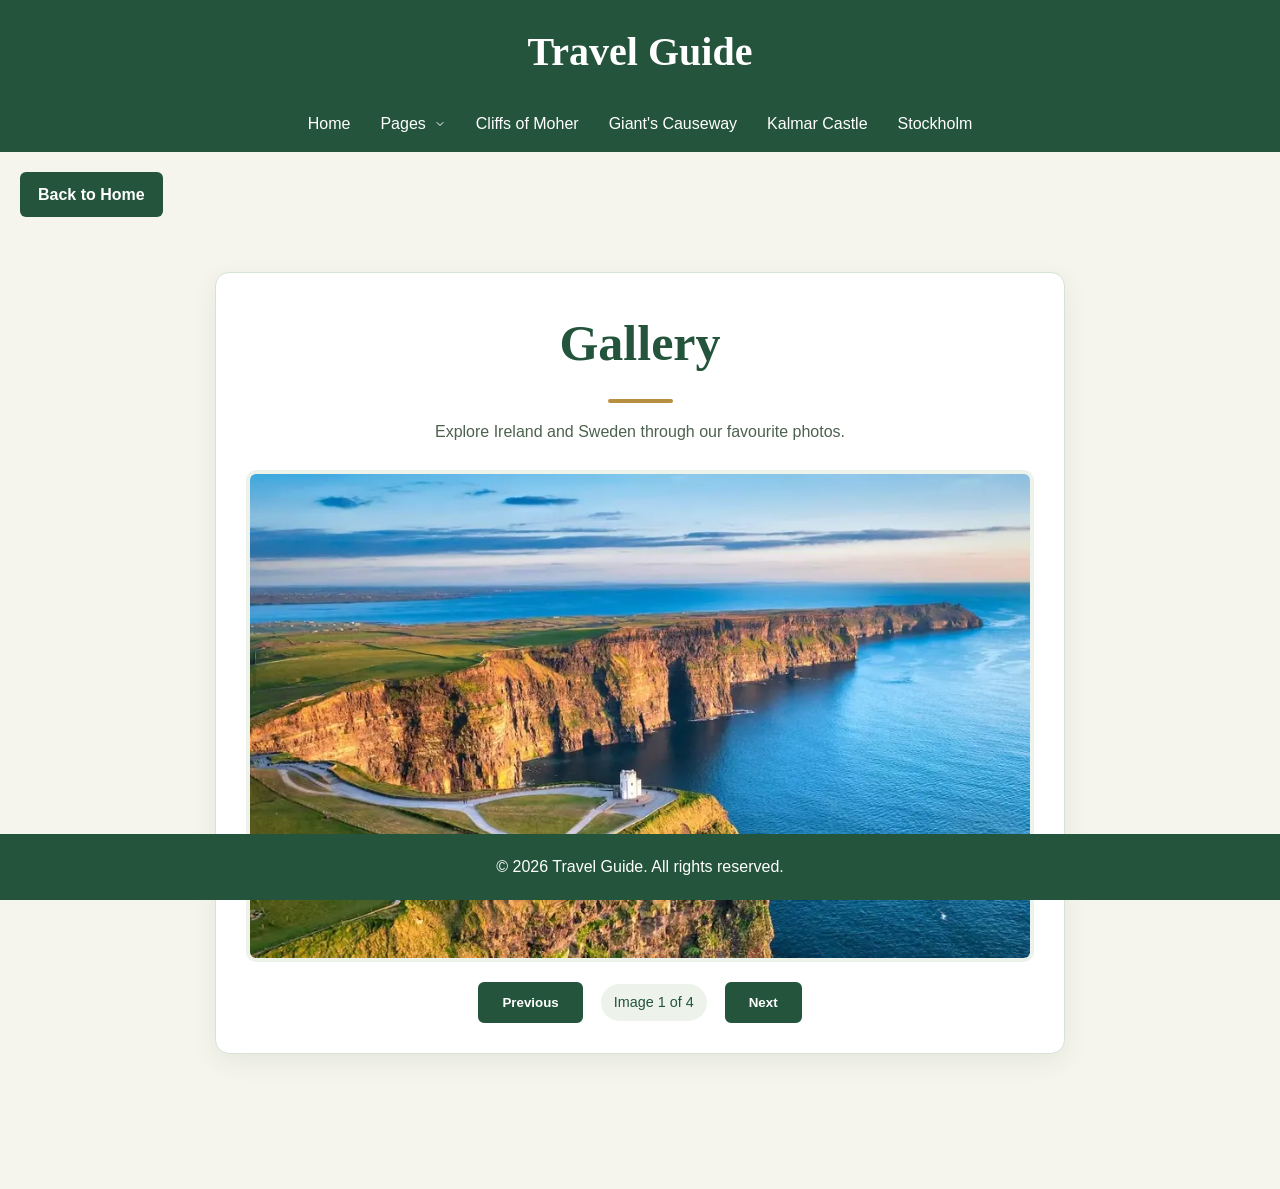
<file: gallery.html>
<!DOCTYPE html>
<html lang="en">

<head>
    <meta charset="UTF-8">
    <meta name="viewport" content="width=device-width, initial-scale=1.0">
    <title>Gallery</title>
    <link rel="stylesheet" href="css/style.css">
    <link rel="stylesheet" href="css/gallery.css">

    <script src="main.js"></script>
    <script src="gallery.js" defer></script>
</head>

<body>
    <div id="header"></div>
    <script>loadHeader();</script>
    
    <main>
        <a href="index.html" class="back-button">Back to Home</a>
    <section class="photo-gallery" aria-labelledby="gallery-title">
        <h1 id="gallery-title">Gallery</h1>

    <p>
        Explore Ireland and Sweden through our favourite photos.
    </p>

        <!-- JavaScript changes this image and its description. -->
        <img
            id="gallery-image"
            src="images/cliffsOfMoher.webp"
            alt="The Cliffs of Moher"
        >

        <div class="gallery-controls">
            <button id="previous-button" type="button">
                Previous
            </button>

            <p id="image-counter" aria-live="polite">
                Image 1 of 5
            </p>

            <button id="next-button" type="button">
                Next
            </button>
        </div>
    </section>
    </main>

    <div id="footer"></div>
    <script>loadFooter();</script>
</body>
</html>
</file>
<file: css/style.css>
/* Consistent Box Sizing */
* {
    box-sizing: border-box;
}

/* General Page Style */
body {
    margin: 0;
    font-family: Arial, sans-serif;
    background-color: #f6f5ed;
    color: #263d2e;
    line-height: 1.6;
    padding-bottom: 100px;
}

/* About Page Styling */
.about-section {
    background-color: #ffffff;
    max-width: 900px;
    margin: 30px auto;
    padding: 25px;

    border: 1px solid #d5e2d5;

    border-radius: 6px;

}

h1{
    text-align: center;
    color: #24543c;
    font-family: Georgia, serif;
    font-size: 40px;
}

/* About Page Headings */
.about-section h1,
.about-section h2 {
    margin-top: 0;
    color: #24543c;
    font-family: Georgia, serif;
}



/* About Page Text */
.about-section p,
.about-section li {
    color: #526454;
}

/* Links Within About Sections */
.about-section a {
    color: #24543c;
    text-underline-offset: 4px;
}

.about-section a:hover {
    color: #163c29;
}

.about-image {
    display: block;
    width: 350px;
    max-width:  100%;
    height: 250px;
    object-fit: cover;
    border-radius: 10px;
    margin: 20px auto;
}

/* Header */
header {
    background-color: #24543c;

}

/* Website Title */
header h1 {
    margin: 0;
    padding: 20px 15px 12px;

    text-align: center;
    color: #ffffff;
    font-family: Georgia, serif;
    font-size: 2.5rem;
}

/* Fixed footer */
footer {
    text-align: center;
    padding: 20px;
    margin-top: 40px;
    width: 100%;

    position: fixed;
    left: 0;
    bottom: 0;

    background-color: #24543c;
    color: #ffffff;

}

footer p {
    margin: 0;
}

footer a {
    color: #ffffff;
    text-underline-offset: 4px;
}

/* Navigation */
.navigation {
    display: flex;
    justify-content: center;
    flex-wrap: wrap;
    background-color: #24543c;
}

/* Navigation Links */
.navigation a {
    display: block;
    padding: 15px;

    text-decoration: none;
    color: #ffffff;
    font-size: inherit;
    text-align: center;
}

/* Navigation Hover and Keyboard Focus */
.navigation a:hover,
.navigation a:focus-visible,
.dropdownMenu:hover .dropbutton,
.dropdownMenu:focus-within .dropbutton {
    background-color: #163c29;
    color: #ffffff;
}

/* Dropdown Container */
.dropdownMenu {
    position: relative;
}

/* Dropdown Button */
.dropdownMenu .dropbutton {
    display: flex;
    align-items: center;
    gap: 8px;

    padding: 15px;
    margin: 0;
    border: none;

    background-color: transparent;
    color: #ffffff;
    font: inherit;
    cursor: pointer;
}

/* Dropdown Menu */
.options {
    display: none;
    position: absolute;
    top: 100%;
    left: 0;
    width: 100%;
    z-index: 1;

    background-color: #24543c;

    border-radius: 0 0 6px 6px;

}

/* Dropdown Links */
.options a {
    display: block;
    padding: 12px 15px;
    color: #ffffff;
    text-decoration: none;
    text-align: left;
}

.back-button {
    display: inline-block;
    margin: 5px;
    padding: 10px 18px;
    background-color: #24543c;
    color: white;
    border-radius: 6px;
    font-weight: bold;
    text-decoration: none;
}

.back-button:hover {
    background-color: #163c29;
}

.back-button:focus-visible {
    outline: 3px solid #906b22;
    outline-offset: 4px;
}

/* Open Dropdown With Mouse or Keyboard */
.dropdownMenu:hover .options,
.dropdownMenu:focus-within .options {
    display: block;
}

/* Visible Keyboard Focus */
a:focus-visible,
button:focus-visible {
    outline: 3px solid #ba913e;
    outline-offset: -3px;
}

/* About Page Image */
.about-section img {
    display: block;
    max-width: 100%;
    height: auto;

    border-radius: 6px;
}

.destination-page {
    padding-bottom: 40px;
}

/* Contact Page */
.contact-page {
    max-width: 1000px;
    width: 90%;
    margin: 30px auto;
    padding: 20px;
}
.contact-page > h1,
.contact-page > p {
    text-align: center;
}
.contact-container {
    display: grid;
    grid-template-columns: 1fr 2fr;
    gap: 30px;
    margin-top: 30px;
}
.contact-info {
    background-color: #e4e9df;
    padding: 25px;
    border-radius: 10px;
}
.contact-info h2 {
    color: #234f3b;
}
.contact-form {
    display: flex;
    flex-direction: column;
    gap: 12px;
    background-color: white;
    padding: 25px;
    border-radius: 10px;
    box-shadow: 0 2px 8px rgba(0, 0, 0, 0.1);
}
.contact-form h2 {
    color: #234f3b;
    margin-top: 0;
}
.contact-form label {
    font-weight: bold;
}
.contact-form input,
.contact-form textarea {
    width: 100%;
    box-sizing: border-box;
    padding: 12px;
    border: 1px solid #ccc;
    border-radius: 5px;
    font: inherit;
}
.contact-form textarea {
    resize: vertical;
}
.contact-form button {
    background-color: #234f3b;
    color: white;
    padding: 14px;
    border: none;
    border-radius: 5px;
    cursor: pointer;
    font-size: 16px;
}
.contact-form button:hover {
    background-color: #367052;
}

/* Mobile Responsive Design */
@media (max-width: 600px) {
    .about-section {
        margin: 15px;
        padding: 20px;
    }

    .navigation a,
    .dropdownMenu .dropbutton {
        padding: 12px;
    }

    header h1 {
        padding-top: 16px;
    }

    .contact-container{
        grid-template-columns: 1fr;
    }

    .contact-page {
        width: 95%;
        padding: 10px;
    }

    .destination-table th,
    .destination-table td {
        padding: 10px;
        font-size: 14px;
    }
}

/* Homepage Sections */
.home-page {
    max-width: 1200px;
    width: 92%;
    margin: 30px auto;
}
.home-page section {
    margin-bottom: 35px;
    text-align: center;
}
.home-page h1,
.home-page h2,
.home-page h3 {
    color: #24543c;
    font-family: Georgia, serif;
}
.home-page p {
    color: #526454;
}
.home-hero h1 {
    font-size: 42px;
    margin: 10px 0;
}
.home-hero p {
    font-size: 20px;
    margin-bottom: 25px;
}
.hero-images {
    display: grid;
    grid-template-columns: repeat(2, 1fr);
    gap: 20px;
}
.hero-images img {
    display: block;
    width: 100%;
    height: 350px;
    object-fit: cover;
    border-radius: 6px;
}
.hero-welcome {
    background-color: #ffffff;
    border: 1px solid #d5e2d5;
    border-radius: 6px;
    padding: 30px;
}
.hero-welcome p {
    max-width: 850px;
    margin: 15px auto;
}
.destination-grid {
    display: grid;
    grid-template-columns: repeat(2, minmax(0, 1fr));
    gap: 25px;
    margin-bottom: 30px;
}
.destination-card {
    background-color: #ffffff;
    border: 1px solid #d5e2d5;
    border-radius: 6px;
    overflow: hidden;
    display: flex;
    flex-direction: column;
    transition: transform 0.3s ease, box-shadow 0.3s ease;
}
.destination-card:hover {
    transform: translateY(-5px);
    box-shadow: 0 5px 12px rgba(0, 0, 0, 0.1);
}
.destination-card img {
    display: block;
    width: 100%;
    height: 250px;
    object-fit: cover;
}
.destination-card-content {
    padding: 25px;
    display: flex;
    flex-direction: column;
    align-items: center;
    flex: 1;
}
.destination-card-content h3 {
    font-size: 24px;
    margin: 0 0 8px;
}
.destination-card-content .destination-location {
    color: #666666;
    font-size: 15px;
    margin: 0 0 10px;
}
.destination-card-content p {
    font-size: 16px;
}
.destination-card-content .home-button {
    margin-top: auto;
}
.home-button {
    display: inline-block;
    padding: 10px 18px;
    background-color: #24543c;
    color: #ffffff;
    border-radius: 6px;
    font-weight: bold;
    text-decoration: none;
    transition: background-color 0.3s ease;
}
.home-button:hover {
    background-color: #163c29;
}
.home-button:focus-visible {
    outline: 3px solid #906b22;
    outline-offset: 4px;
}

/* Why Explore with us section */
.home-why {
    background-color: #ffffff;
    border: 1px solid #d5e2d5;
    border-radius: 6px;
    padding: 30px;
}
.home-why h2 {
    margin-top: 0;
}
.home-features {
    display: grid;
    grid-template-columns: repeat(3, minmax(0, 1fr));
    gap: 20px;
    margin-top: 20px;
}
.home-feature {
    background-color: #e4e9df;
    padding: 20px;
    border-radius: 6px;
}
.home-feature h3 {
    font-size: 21px;
    margin-top: 0;
}
.home-feature p {
    font-size: 15px;
}

/* gallery section */
.home-gallery {
    padding: 25px;
}
.home-comparison {
    background-color: white;
    padding: 30px;
    border: 1px solid #d5e2d5;
    border-radius: 6px;
}
.table-container {
    overflow-x: auto;
}
.destination-table {
    width: 100%;
    border-collapse: collapse;
    margin-top: 20px;
}
.destination-table caption {
    font-weight: bold;
    color: #24543c;
    padding-bottom: 12px;
}
.destination-table th,
.destination-table td {
    padding: 15px;
    border: 1px solid #d5e2d5;
    text-align: left;
}
.destination-table th {
    background-color: #24543c;
    color: white;
}
.destination-table tbody tr:nth-child(even) {
    background-color: #e4e9df;
}

/* Contact Form Feedback */
#form-message:not(:empty) {
    background-color: #e4e9df;
    color: #24543c;
    padding: 12px;
    border-radius: 6px;
    text-align: center;
    font-weight: bold;
}

/* Audio Player Styling */
audio {
    display: block;
    width: 100%;
    margin: 20px auto;
}
.media-description {
    font-size: 14px;
    text-align: center;
    font-style: italic;
}
/* Homepage Mobile Responsiveness */

@media (max-width: 600px) {

    .hero-images,
    .destination-grid,
    .home-features {
        grid-template-columns: 1fr;
    }

    .home-hero h1 {
        font-size: 28px;
        line-height: 1.3;
    }

    .hero-images img {
        height: 220px;
    }

    .home-comparison {
        padding: 15px;
    }

    footer {
        position: static;
    }

    body {
        padding-bottom: 0;
    }
}
</file>
<file: css/stylestockholm.css>
/* Consistent Box Sizing */
* {
    box-sizing: border-box;
}
/* stockholm specific CSS */
.stockholmimage {
    display: block;
    max-width: 100%;
    height: auto;
    text-align: center;
    border-radius: 6px;
}












/* General Page Style */
body {
    margin: 0;
    font-family: Arial, sans-serif;
    background-color: #f6f5ed;
    color: #263d2e;
    line-height: 1.6;
    padding-bottom: 100px;
}

/* About Page Styling */
.about-section {
    background-color: #ffffff;
    max-width: 900px;
    margin: 30px auto;
    padding: 25px;

    border: 1px solid #d5e2d5;

    border-radius: 6px;

}

h1{
    text-align: center;
    color: #24543c;
    font-family: Georgia, serif;
    font-size: 40px;
}

/* About Page Headings */
.about-section h1,
.about-section h2 {
    margin-top: 0;
    color: #24543c;
    font-family: Georgia, serif;
}



/* About Page Text */
.about-section p,
.about-section li {
    color: #526454;
}

/* Links Within About Sections */
.about-section a {
    color: #24543c;
    text-underline-offset: 4px;
}

.about-section a:hover {
    color: #163c29;
}

/* Header */
header {
    background-color: #24543c;

}

/* Website Title */
header h1 {
    margin: 0;
    padding: 20px 15px 12px;

    text-align: center;
    color: #ffffff;
    font-family: Georgia, serif;
    font-size: 2.5rem;
}

/* Fixed footer */
footer {
    text-align: center;
    padding: 20px;
    margin-top: 40px;
    width: 100%;

    position: fixed;
    left: 0;
    bottom: 0;

    background-color: #24543c;
    color: #ffffff;

}

footer p {
    margin: 0;
}

footer a {
    color: #ffffff;
    text-underline-offset: 4px;
}

/* Navigation */
.navigation {
    display: flex;
    justify-content: center;
    flex-wrap: wrap;
    background-color: #24543c;
}

/* Navigation Links */
.navigation a {
    display: block;
    padding: 15px;

    text-decoration: none;
    color: #ffffff;
    font-size: inherit;
    text-align: center;
}

/* Navigation Hover and Keyboard Focus */
.navigation a:hover,
.navigation a:focus-visible,
.dropdownMenu:hover .dropbutton,
.dropdownMenu:focus-within .dropbutton {
    background-color: #163c29;
    color: #ffffff;
}

/* Dropdown Container */
.dropdownMenu {
    position: relative;
}

/* Dropdown Button */
.dropdownMenu .dropbutton {
    display: flex;
    align-items: center;
    gap: 8px;

    padding: 15px;
    margin: 0;
    border: none;

    background-color: transparent;
    color: #ffffff;
    font: inherit;
    cursor: pointer;
}

/* Dropdown Menu */
.options {
    display: none;
    position: absolute;
    top: 100%;
    left: 0;
    min-width: 160px;
    z-index: 1;

    background-color: #24543c;

    border-radius: 0 0 6px 6px;

}

/* Dropdown Links */
.options a {
    display: block;
    padding: 12px 15px;
    color: #ffffff;
    text-decoration: none;
    text-align: left;
}

.back-button {
    display: inline-block;
    margin: 5px;
    padding: 10px 18px;
    background-color: #24543c;
    color: white;
    border-radius: 6px;
    font-weight: bold;
    text-decoration: none;
}

.back-button:hover {
    background-color: #163c29;
}

.back-button:focus-visible {
    outline: 3px solid #906b22;
    outline-offset: 4px;
}

/* Open Dropdown With Mouse or Keyboard */
.dropdownMenu:hover .options,
.dropdownMenu:focus-within .options {
    display: block;
}

/* Visible Keyboard Focus */
a:focus-visible,
button:focus-visible {
    outline: 3px solid #ba913e;
    outline-offset: -3px;
}

/* About Page Image */
.about-section img {
    display: block;
    max-width: 100%;
    height: auto;

    border-radius: 6px;
}

.destination-page {
    padding-bottom: 40px;
}

/* Mobile Responsive Design */
@media (max-width: 600px) {
    .about-section {
        margin: 15px;
        padding: 20px;
    }

    .navigation a,
    .dropdownMenu .dropbutton {
        padding: 12px;
    }

    header h1 {
        padding-top: 16px;
    }
}
</file>
<file: css/gallery.css>
/* Warm background for the whole page */
body {
    background-color: #f6f5ed;
}

/* Link back to the homepage */
.back-button {
    display: inline-block;
    margin: 20px;
    padding: 10px 18px;
    background-color: #24543c;
    color: white;
    border-radius: 6px;
    font-weight: bold;
    text-decoration: none;
}

.back-button:hover {
    background-color: #163c29;
}

.back-button:focus-visible {
    outline: 3px solid #906b22;
    outline-offset: 4px;
}

/* Gallery panel */
.photo-gallery {
    max-width: 850px;
    margin: 35px auto;
    padding: 30px;
    text-align: center;
    background-color: #ffffff;
    border: 1px solid #d5e2d5;
    border-radius: 14px;
    box-shadow: 0 8px 24px rgba(25, 65, 40, 0.08);
}

/* Give the title a little more character */
.photo-gallery h1 {
    margin: 0 0 12px;
    color: #24543c;
    font-family: Georgia, serif;
    font-size: 50px;
}

/* Small gold detail underneath the heading */
.photo-gallery h1::after {
    content: "";
    display: block;
    width: 65px;
    height: 4px;
    margin: 16px auto;
    border-radius: 2px;
    background-color: #b68f41;
}

.photo-gallery > p {
    margin-bottom: 25px;
    color: #4d614f;
    line-height: 1.6;
}

/* Consistent image size */
.photo-gallery img {
    display: block;
    width: 100%;
    aspect-ratio: 16 / 10;
    object-fit: cover;
    border: 4px solid #edf3eb;
    border-radius: 10px;
}

/* Controls underneath the image */
.gallery-controls {
    display: flex;
    justify-content: center;
    align-items: center;
    flex-wrap: wrap;
    gap: 18px;
    margin-top: 20px;
}

.gallery-controls button {
    padding: 11px 22px;
    border: 2px solid #24543c;
    border-radius: 6px;
    background-color: #24543c;
    color: #ffffff;
    font-family: Arial, sans-serif;
    font-weight: bold;
    cursor: pointer;
    transition: background-color 0.2s, border-color 0.2s;
}

.gallery-controls button:hover {
    background-color: #163c29;
    border-color: #163c29;
}

.gallery-controls button:focus-visible {
    outline: 3px solid #906b22;
    outline-offset: 4px;
}

/* Counter styled as a small badge */
#image-counter {
    margin: 0;
    padding: 7px 13px;
    border-radius: 20px;
    background-color: #edf3eb;
    color: #23533b;
    font-size: 0.9rem;
}

/* Smaller screens */
@media (max-width: 600px) {
    .photo-gallery {
        margin: 20px 15px;
        padding: 20px 15px;
    }

    .gallery-controls {
        gap: 10px;
    }

    .gallery-controls button {
        padding: 10px 15px;
    }
}

@media (prefers-reduced-motion: reduce) {
    .gallery-controls button {
        transition: none;
    }
}
</file>
